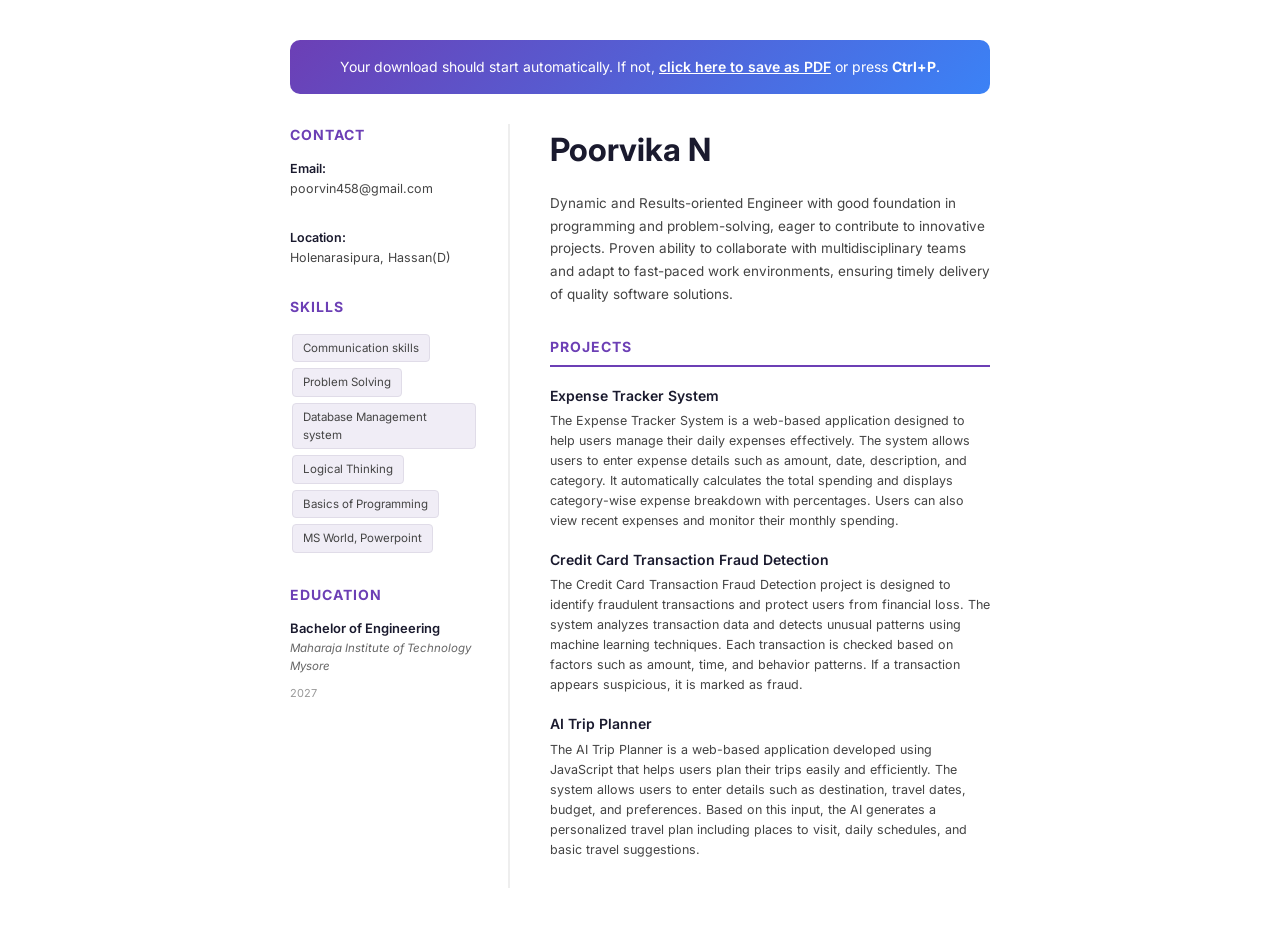
<file: resume.html>
<!DOCTYPE html>
<html lang="en">
<head>
    <meta charset="UTF-8">
    <meta name="viewport" content="width=device-width, initial-scale=1.0">
    <title>Poorvika N - Resume</title>
    <style>
        @import url('https://fonts.googleapis.com/css2?family=Inter:wght@300;400;500;600;700&display=swap');
        
        * { margin: 0; padding: 0; box-sizing: border-box; }

        body {
            font-family: 'Inter', sans-serif;
            color: #1a1a2e;
            background: #fff;
            max-width: 800px;
            margin: 0 auto;
            padding: 40px 50px;
            line-height: 1.6;
        }

        .resume-container {
            display: grid;
            grid-template-columns: 220px 1fr;
            gap: 40px;
        }

        /* Left sidebar */
        .sidebar { border-right: 2px solid #eee; padding-right: 30px; }

        .section-title {
            font-size: 14px;
            font-weight: 700;
            text-transform: uppercase;
            color: #6c3fb5;
            margin-bottom: 12px;
            letter-spacing: 1px;
        }

        .sidebar-section { margin-bottom: 28px; }

        .sidebar-section p,
        .sidebar-section li {
            font-size: 12.5px;
            color: #444;
            margin-bottom: 4px;
        }

        .sidebar-section strong { color: #1a1a2e; font-weight: 600; }

        .skill-tag {
            display: inline-block;
            background: #f0edf6;
            color: #444;
            padding: 4px 10px;
            border-radius: 4px;
            font-size: 11.5px;
            margin: 3px 2px;
            border: 1px solid #e0dce8;
        }

        .education-item { margin-bottom: 14px; }
        .education-item h4 { font-size: 13px; font-weight: 600; color: #1a1a2e; }
        .education-item p { font-size: 11.5px; color: #666; font-style: italic; }
        .education-item .year { font-size: 11px; color: #999; }

        /* Main content */
        .main-content h1 {
            font-size: 32px;
            font-weight: 700;
            color: #1a1a2e;
            margin-bottom: 16px;
        }

        .summary {
            font-size: 13.5px;
            color: #444;
            line-height: 1.7;
            margin-bottom: 30px;
        }

        .main-section { margin-bottom: 28px; }

        .main-section .section-title {
            border-bottom: 2px solid #6c3fb5;
            padding-bottom: 6px;
            margin-bottom: 18px;
        }

        .project { margin-bottom: 18px; }
        .project h4 { font-size: 14px; font-weight: 600; color: #1a1a2e; margin-bottom: 4px; }
        .project p { font-size: 12.5px; color: #444; line-height: 1.6; }

        /* Print styles */
        @media print {
            body { padding: 20px 30px; }
            @page { margin: 0.5in; size: A4; }
        }

        /* Auto-download trigger */
        .download-notice {
            text-align: center;
            padding: 16px;
            background: linear-gradient(135deg, #6c3fb5, #3b82f6);
            color: #fff;
            border-radius: 10px;
            margin-bottom: 30px;
            font-size: 14px;
        }

        .download-notice a {
            color: #fff;
            text-decoration: underline;
            font-weight: 600;
        }
    </style>
</head>
<body>
    <div class="download-notice">
        Your download should start automatically. If not, <a href="#" onclick="window.print(); return false;">click here to save as PDF</a> or press <strong>Ctrl+P</strong>.
    </div>

    <div class="resume-container">
        <!-- Sidebar -->
        <div class="sidebar">
            <div class="sidebar-section">
                <h3 class="section-title">Contact</h3>
                <p><strong>Email:</strong><br>poorvin458@gmail.com</p>
                <br>
                <p><strong>Location:</strong><br>Holenarasipura, Hassan(D)</p>
            </div>

            <div class="sidebar-section">
                <h3 class="section-title">Skills</h3>
                <span class="skill-tag">Communication skills</span>
                <span class="skill-tag">Problem Solving</span>
                <span class="skill-tag">Database Management system</span>
                <span class="skill-tag">Logical Thinking</span>
                <span class="skill-tag">Basics of Programming</span>
                <span class="skill-tag">MS World, Powerpoint</span>
            </div>

            <div class="sidebar-section">
                <h3 class="section-title">Education</h3>
                <div class="education-item">
                    <h4>Bachelor of Engineering</h4>
                    <p>Maharaja Institute of Technology Mysore</p>
                    <span class="year">2027</span>
                </div>
            </div>
        </div>

        <!-- Main Content -->
        <div class="main-content">
            <h1>Poorvika N</h1>
            <p class="summary">
                Dynamic and Results-oriented Engineer with good foundation in programming and problem-solving, eager to contribute to innovative projects. Proven ability to collaborate with multidisciplinary teams and adapt to fast-paced work environments, ensuring timely delivery of quality software solutions.
            </p>

            <div class="main-section">
                <h3 class="section-title">Projects</h3>

                <div class="project">
                    <h4>Expense Tracker System</h4>
                    <p>The Expense Tracker System is a web-based application designed to help users manage their daily expenses effectively. The system allows users to enter expense details such as amount, date, description, and category. It automatically calculates the total spending and displays category-wise expense breakdown with percentages. Users can also view recent expenses and monitor their monthly spending.</p>
                </div>

                <div class="project">
                    <h4>Credit Card Transaction Fraud Detection</h4>
                    <p>The Credit Card Transaction Fraud Detection project is designed to identify fraudulent transactions and protect users from financial loss. The system analyzes transaction data and detects unusual patterns using machine learning techniques. Each transaction is checked based on factors such as amount, time, and behavior patterns. If a transaction appears suspicious, it is marked as fraud.</p>
                </div>

                <div class="project">
                    <h4>AI Trip Planner</h4>
                    <p>The AI Trip Planner is a web-based application developed using JavaScript that helps users plan their trips easily and efficiently. The system allows users to enter details such as destination, travel dates, budget, and preferences. Based on this input, the AI generates a personalized travel plan including places to visit, daily schedules, and basic travel suggestions.</p>
                </div>
            </div>
        </div>
    </div>

    <script>
        // Auto-trigger print dialog for PDF download
        window.addEventListener('load', () => {
            setTimeout(() => { window.print(); }, 800);
        });
    </script>
</body>
</html>
</file>
